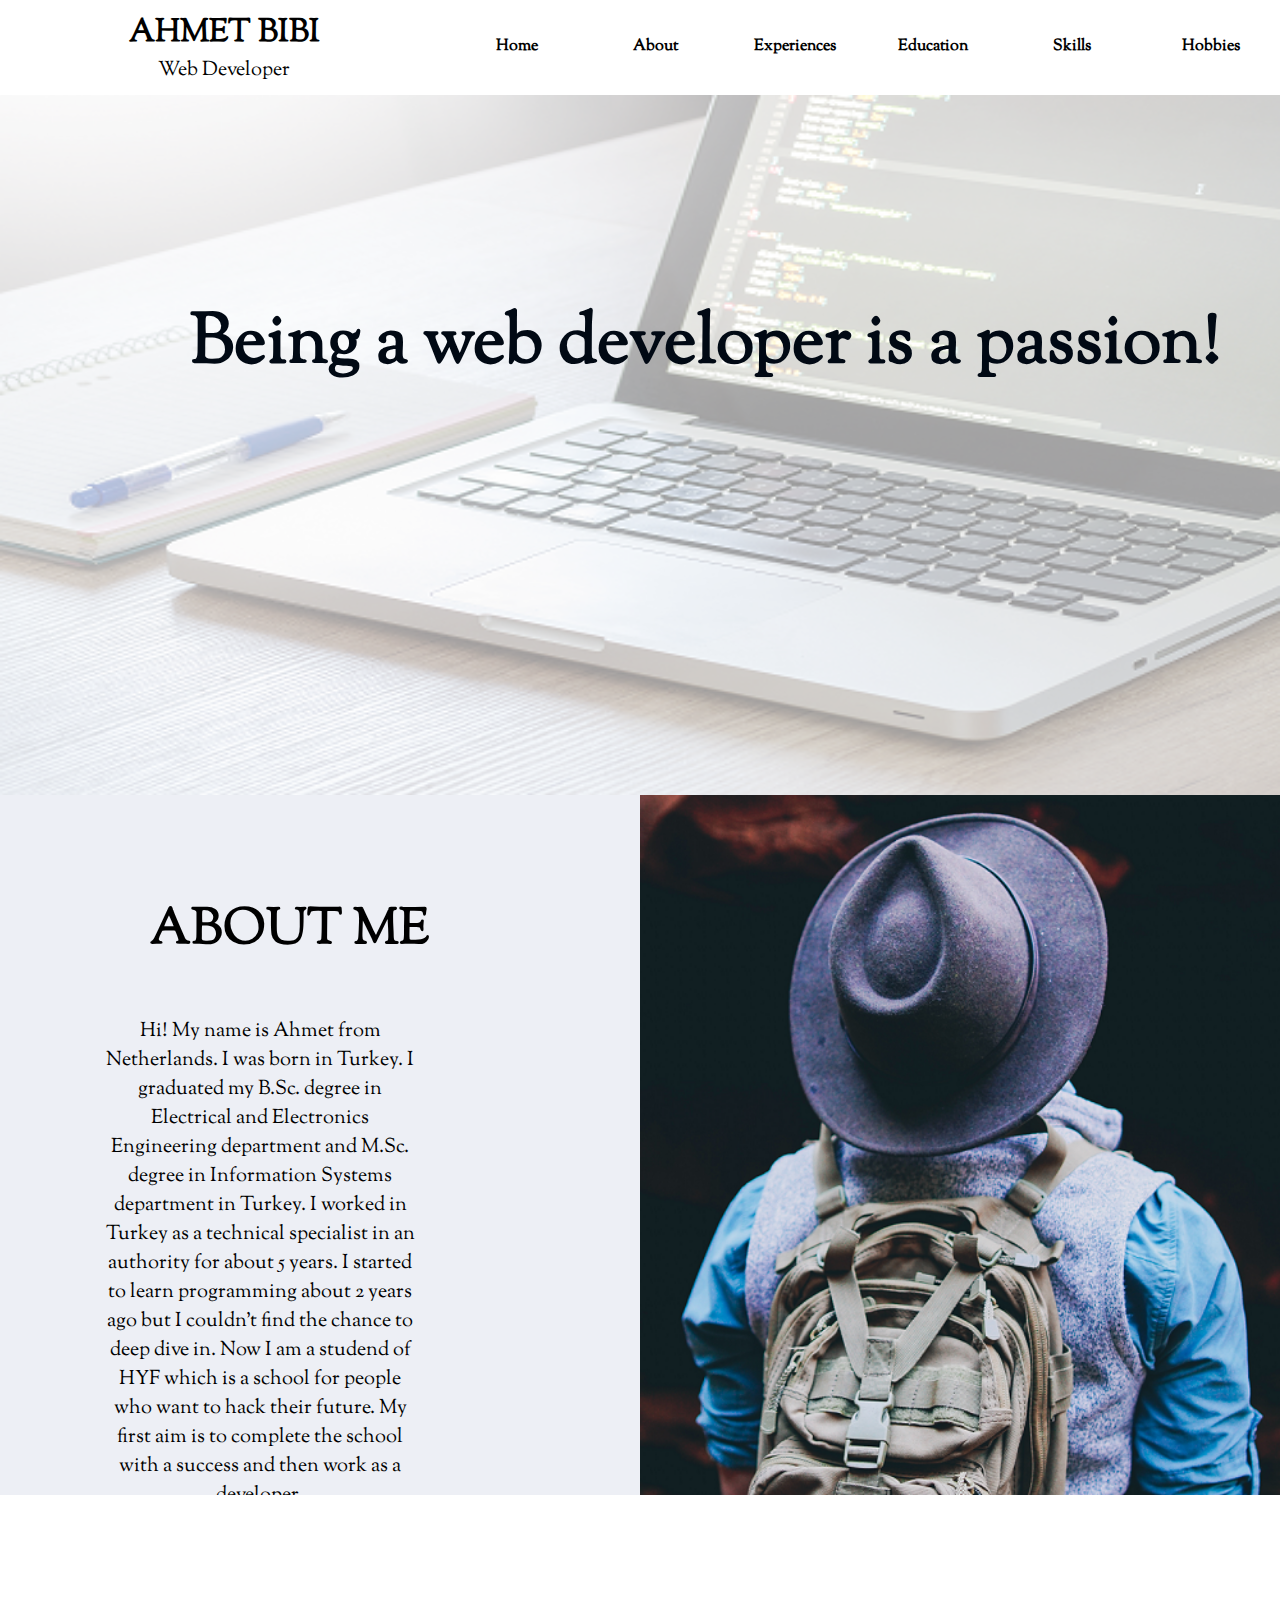
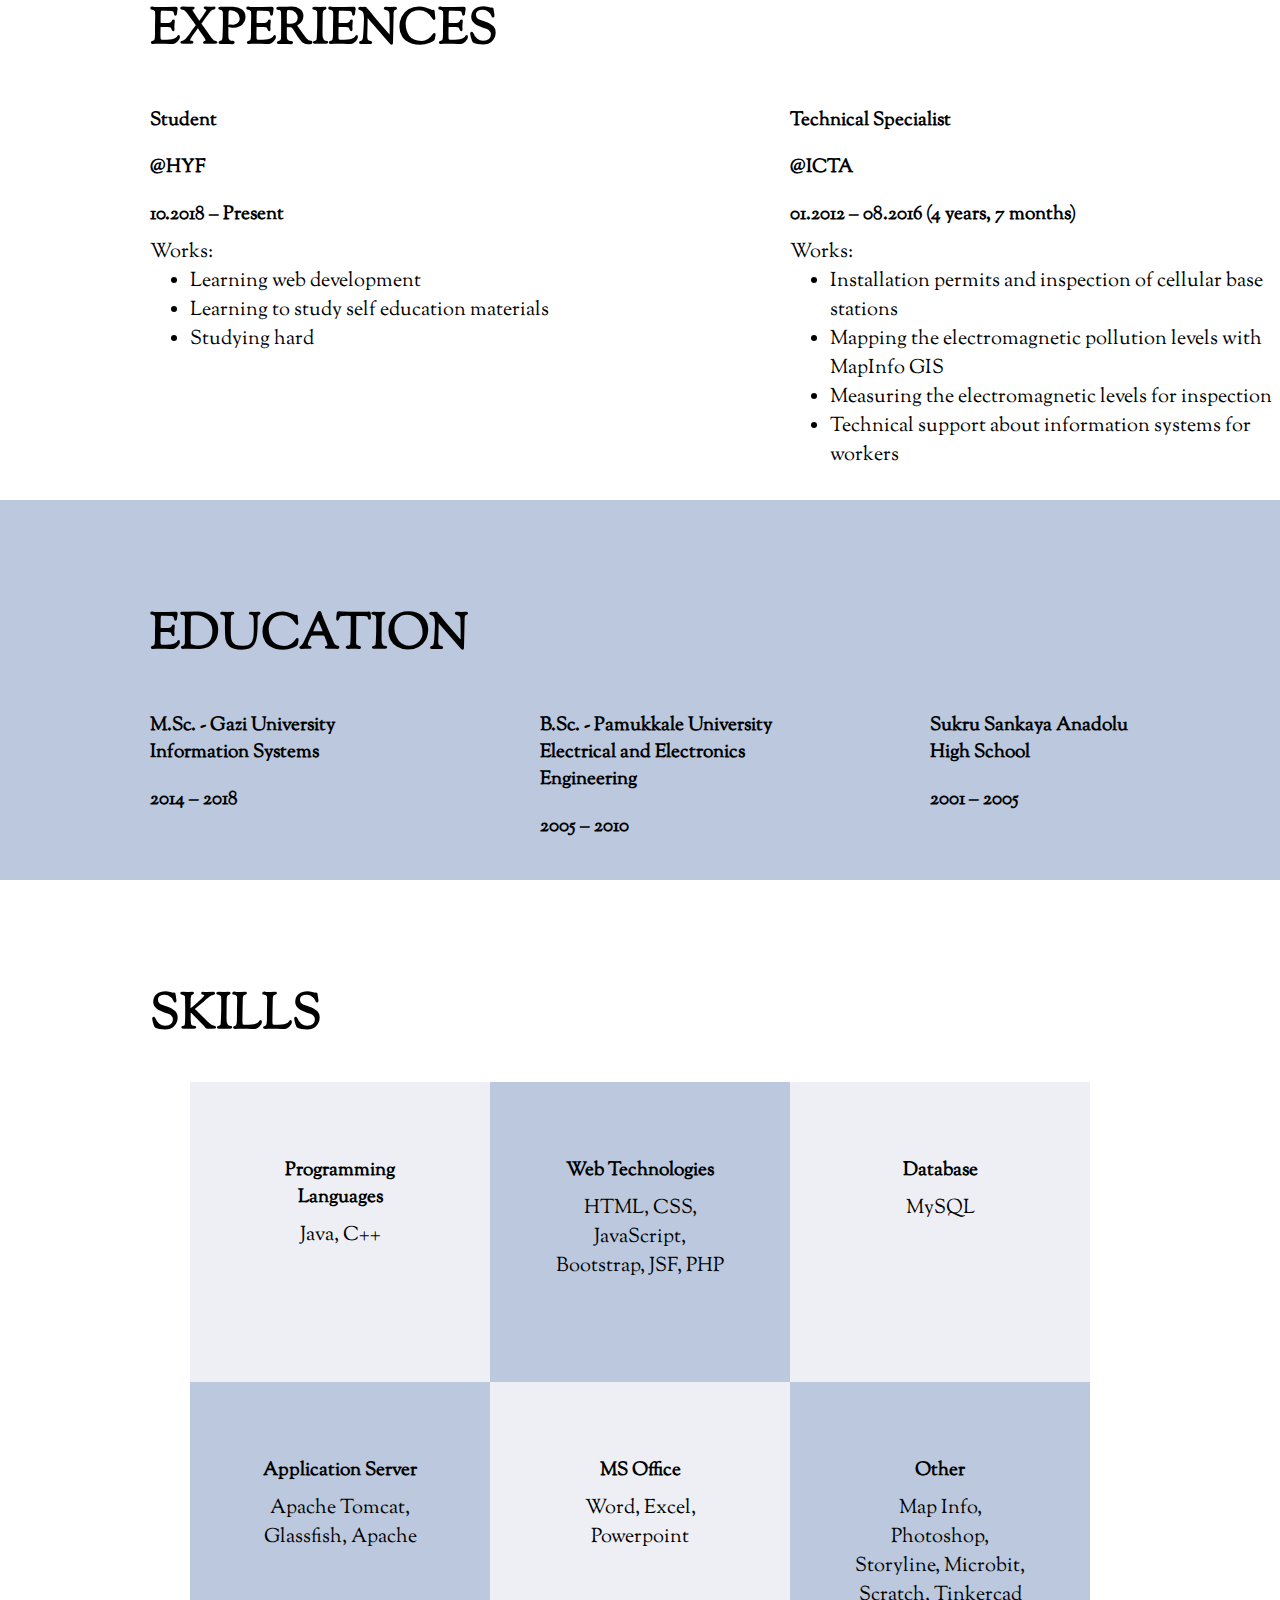
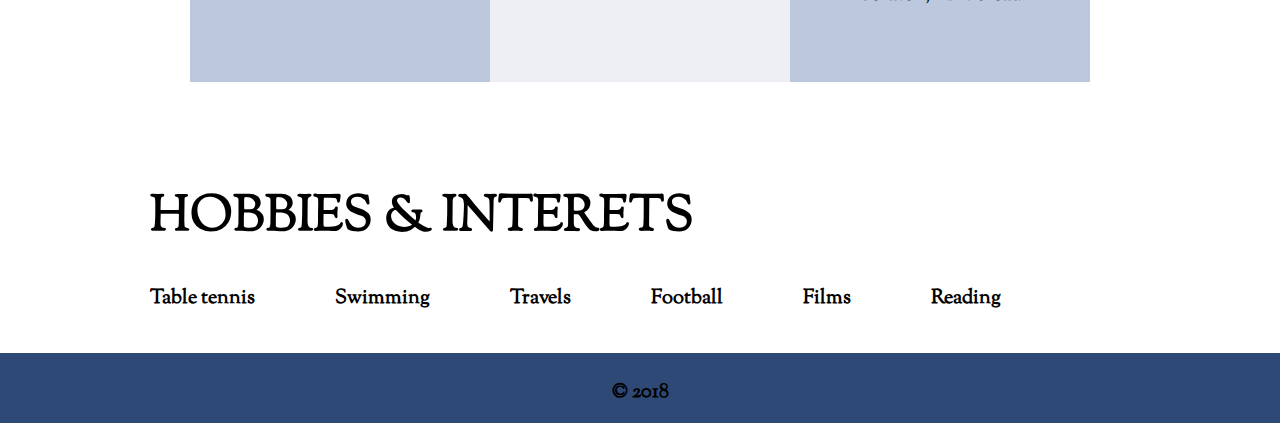
<file: week1/index.html>
<!DOCTYPE html>
<html>
  <head>
    <title>Ahmet Bibi</title>
    <meta charset="utf-8">
    <meta name="viewport" content="width=device-width, initial-scale=1">
    <link href="style.css" rel="stylesheet">
	<link href="https://fonts.googleapis.com/css?family=Sorts+Mill+Goudy" rel="stylesheet"> 

  </head>
  <body>
    <main>
      <header>
        <section id="headings">
          <h1>AHMET BIBI</h1>
          <p>Web Developer</p>
        </section>
        <nav id="menu">
          <div><a href="#home">Home</a></div>
          <div><a href="#about">About</a></div>
          <div><a href="#experiences">Experiences</a></div>
          <div><a href="#education">Education</a></div>
          <div><a href="#skills">Skills</a></div>
          <div><a href="#hobbies">Hobbies</a></div>      
        </nav>
      </header>

      <section id="home">            
        <img src="images/home.png" alt="home-photo"/>
        <p>Being a web developer is a passion!</p>    
                  
      </section>
      <section id="about">        
        <article>
          <h1 class="main-headings">ABOUT ME</h1>
          <p>Hi! My name is Ahmet from Netherlands. I was born in Turkey. 
            I graduated my B.Sc. degree in Electrical and Electronics Engineering 
            department and M.Sc. degree in Information Systems department in Turkey. 
            I worked in Turkey as a technical specialist in an authority for about 5 years.
            I started to learn programming about 2 years ago but 
            I couldn't find the chance to deep dive in. 
            Now I am a studend of HYF which is a school for people who want to hack their future.
            My first aim is to complete the school with a success and then work as a developer.</p>
        </article>
        <aside>
          <img src="images/me.png" alt="my_photo">
        </aside>
      </section>
      <section id="experiences"> 
        <h1 class="main-headings">EXPERIENCES</h1>       
        <article id="works">          
          <section id="now">
            <h3>Student</h3>
            <h3>@HYF</h3>
            <h3>10.2018 – Present</h3>
            <p>Works: 
              <ul>
                <li>Learning web development</li>
                <li>Learning to study self education materials</li>
                <li>Studying hard</li>
              </ul>
            </p>
          </section>
          <section id="past">
            <h3>Technical Specialist</h3>
            <h3>@ICTA</h3>
            <h3>01.2012 – 08.2016 (4 years, 7 months)</h3>
            <p>Works: 
              <ul>
                <li>Installation permits and inspection of cellular base stations</li>
                <li>Mapping the electromagnetic pollution levels with MapInfo GIS</li>
                <li>Measuring the electromagnetic levels for inspection</li>
                <li>Technical support about information systems for workers</li>
              </ul>
            </p>
          </section>
        </article>
      </section>
      <section id="education">
        <h1 class="main-headings">EDUCATION</h1>
        <article id="schools">
          <section class="edu">
            <h3>M.Sc. - Gazi University Information Systems</h3>
            <h3>2014 – 2018</h3>
            <p></p>
          </section>
          <section class="edu">
            <h3>B.Sc. - Pamukkale University Electrical and Electronics Engineering</h3>
            <h3>2005 – 2010</h3>
            <p></p>
          </section>
          <section class="edu">
            <h3>Sukru Sankaya Anadolu High School</h3>
            <h3>2001 – 2005</h3>
            <p></p>
          </section>
        </article>
      </section>
      <section id="skills">
        <h1 class="main-headings">SKILLS</h1>
        <article>
          <div id="part1">
            <section class="table white">
              <h3>Programming Languages</h3>
              <p>Java, C++</p>
            </section>
            <section class="table black">
              <h3>Web Technologies</h3>
              <p>HTML, CSS, JavaScript, Bootstrap, JSF, PHP</p>
            </section>
            <section class="table white">
              <h3>Database</h3>
              <p>MySQL</p>
            </section>
          </div>
          <div id="part2">
            <section class="table black">
              <h3>Application Server</h3>
              <p>Apache Tomcat, Glassfish, Apache</p>
            </section>
            <section class="table white">
              <h3>MS Office</h3>
              <p>Word, Excel, Powerpoint</p>
            </section>
            <section class="table black">
              <h3>Other</h3>
              <p>Map Info, Photoshop, Storyline, Microbit, Scratch, Tinkercad</p>
            </section>
          </div>
        </article>
      </section>
      <section id="hobbies">
        <h1 class="main-headings">HOBBIES & INTERETS</h1>
        <section>
          <p>Table tennis</p>
          <p>Swimming</p>
          <p>Travels</p>
          <p>Football</p> 
          <p>Films</p>
          <p>Reading</p>
        </section>
      </section>      
      <footer>
        <p>&copy; 2018</p>
      </footer>
    </main>    
  </body>
</html>
</file>
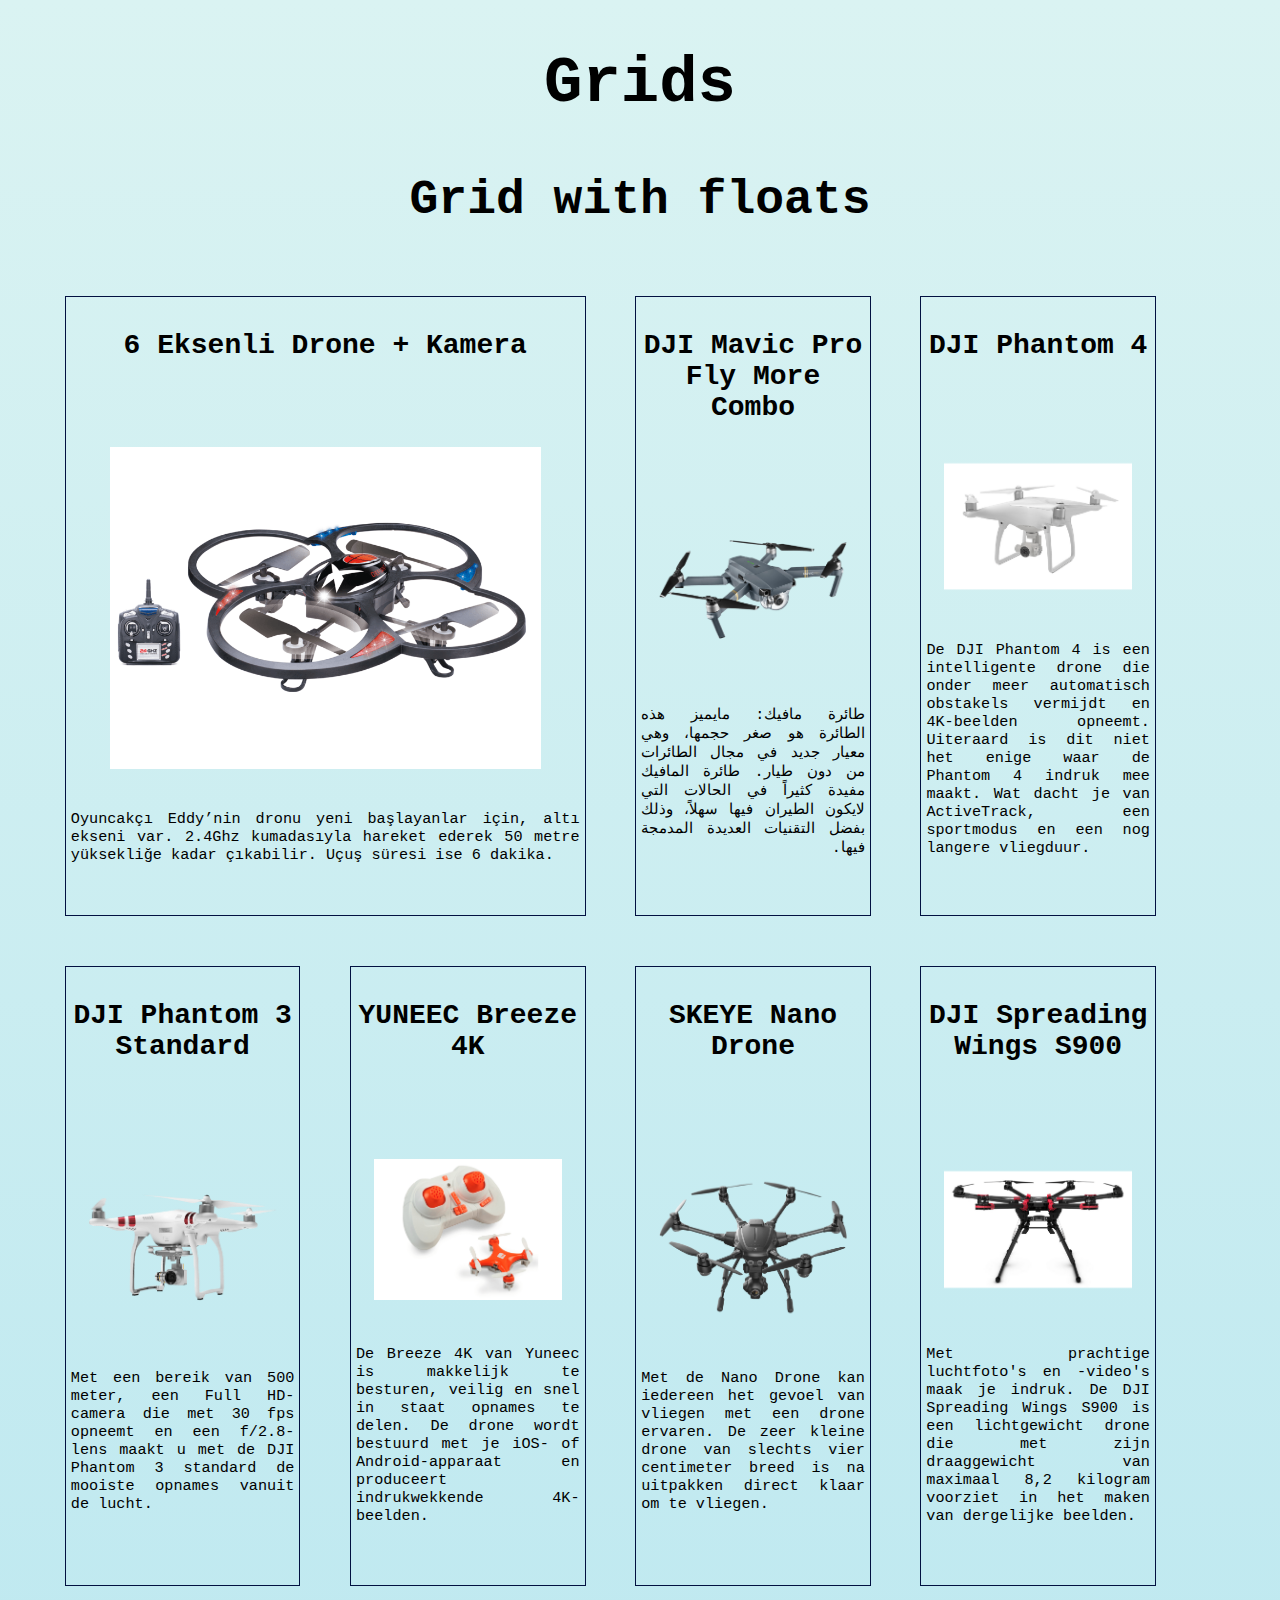
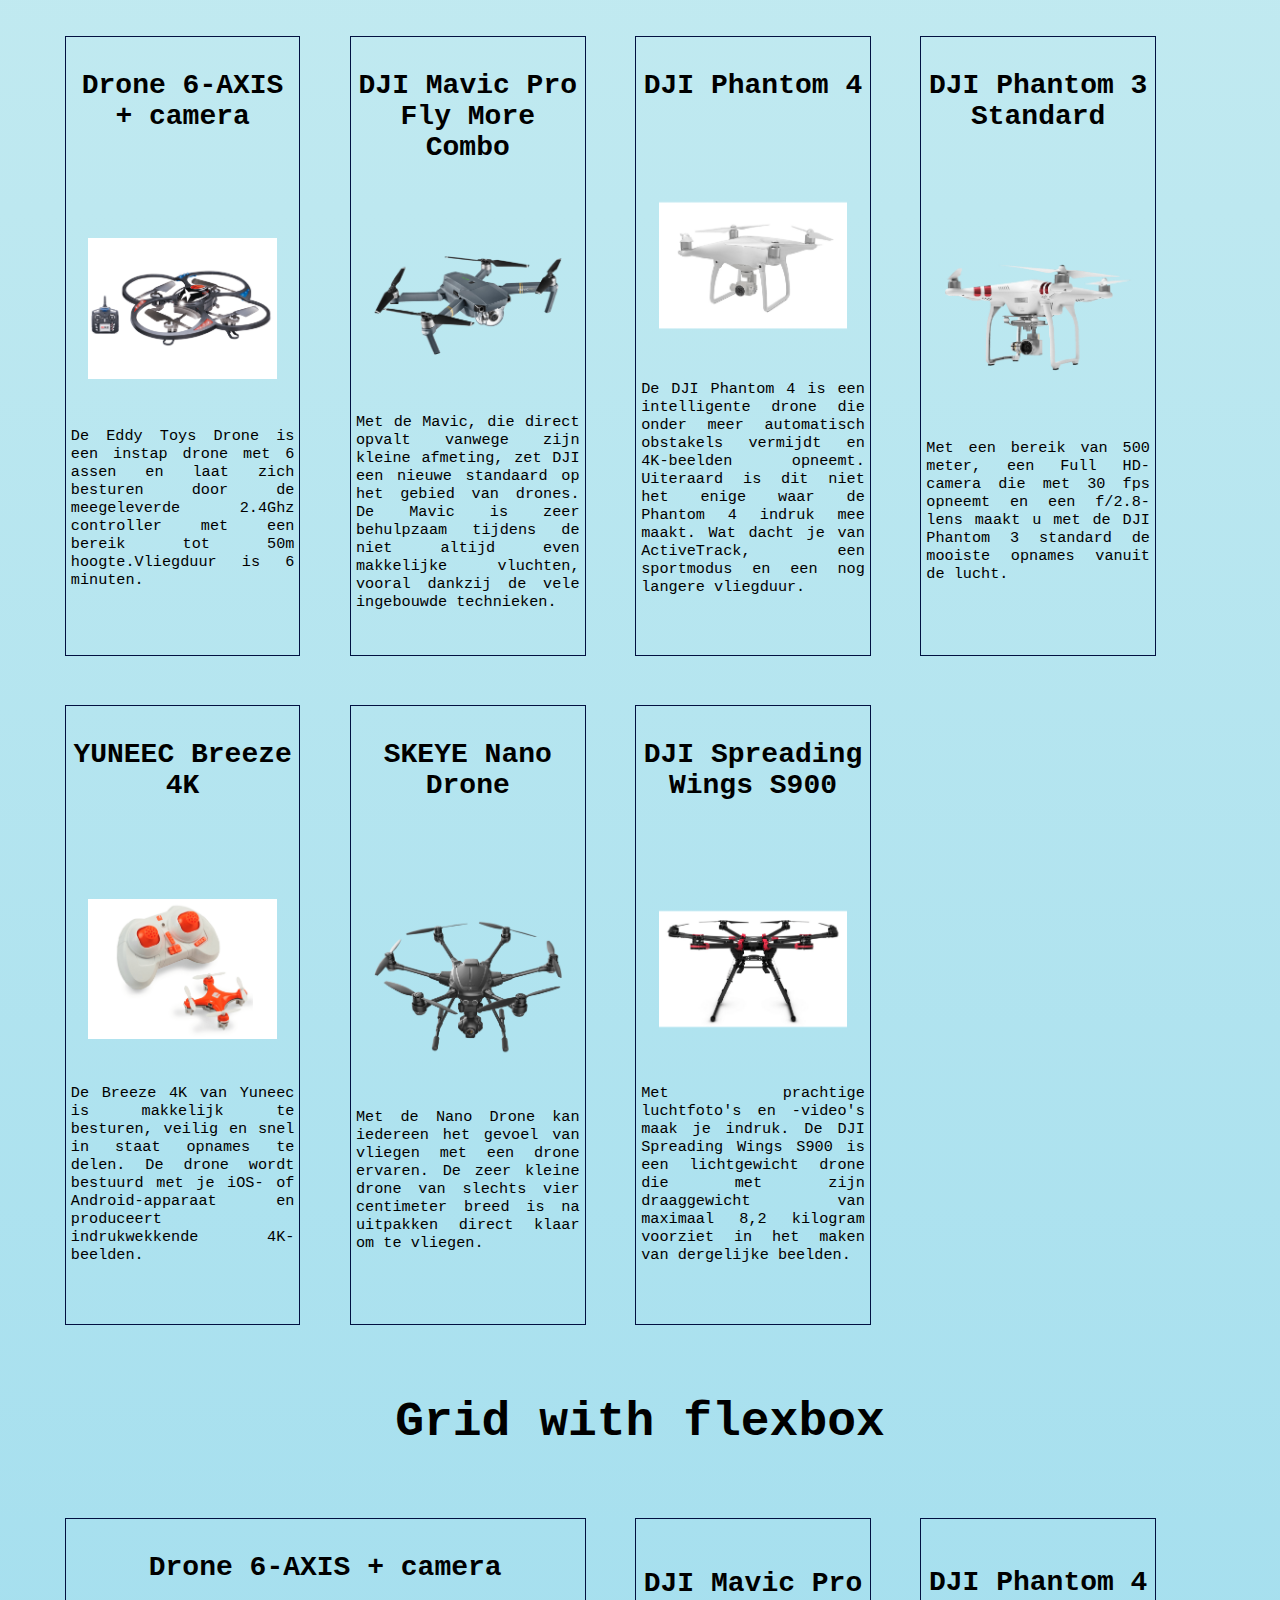
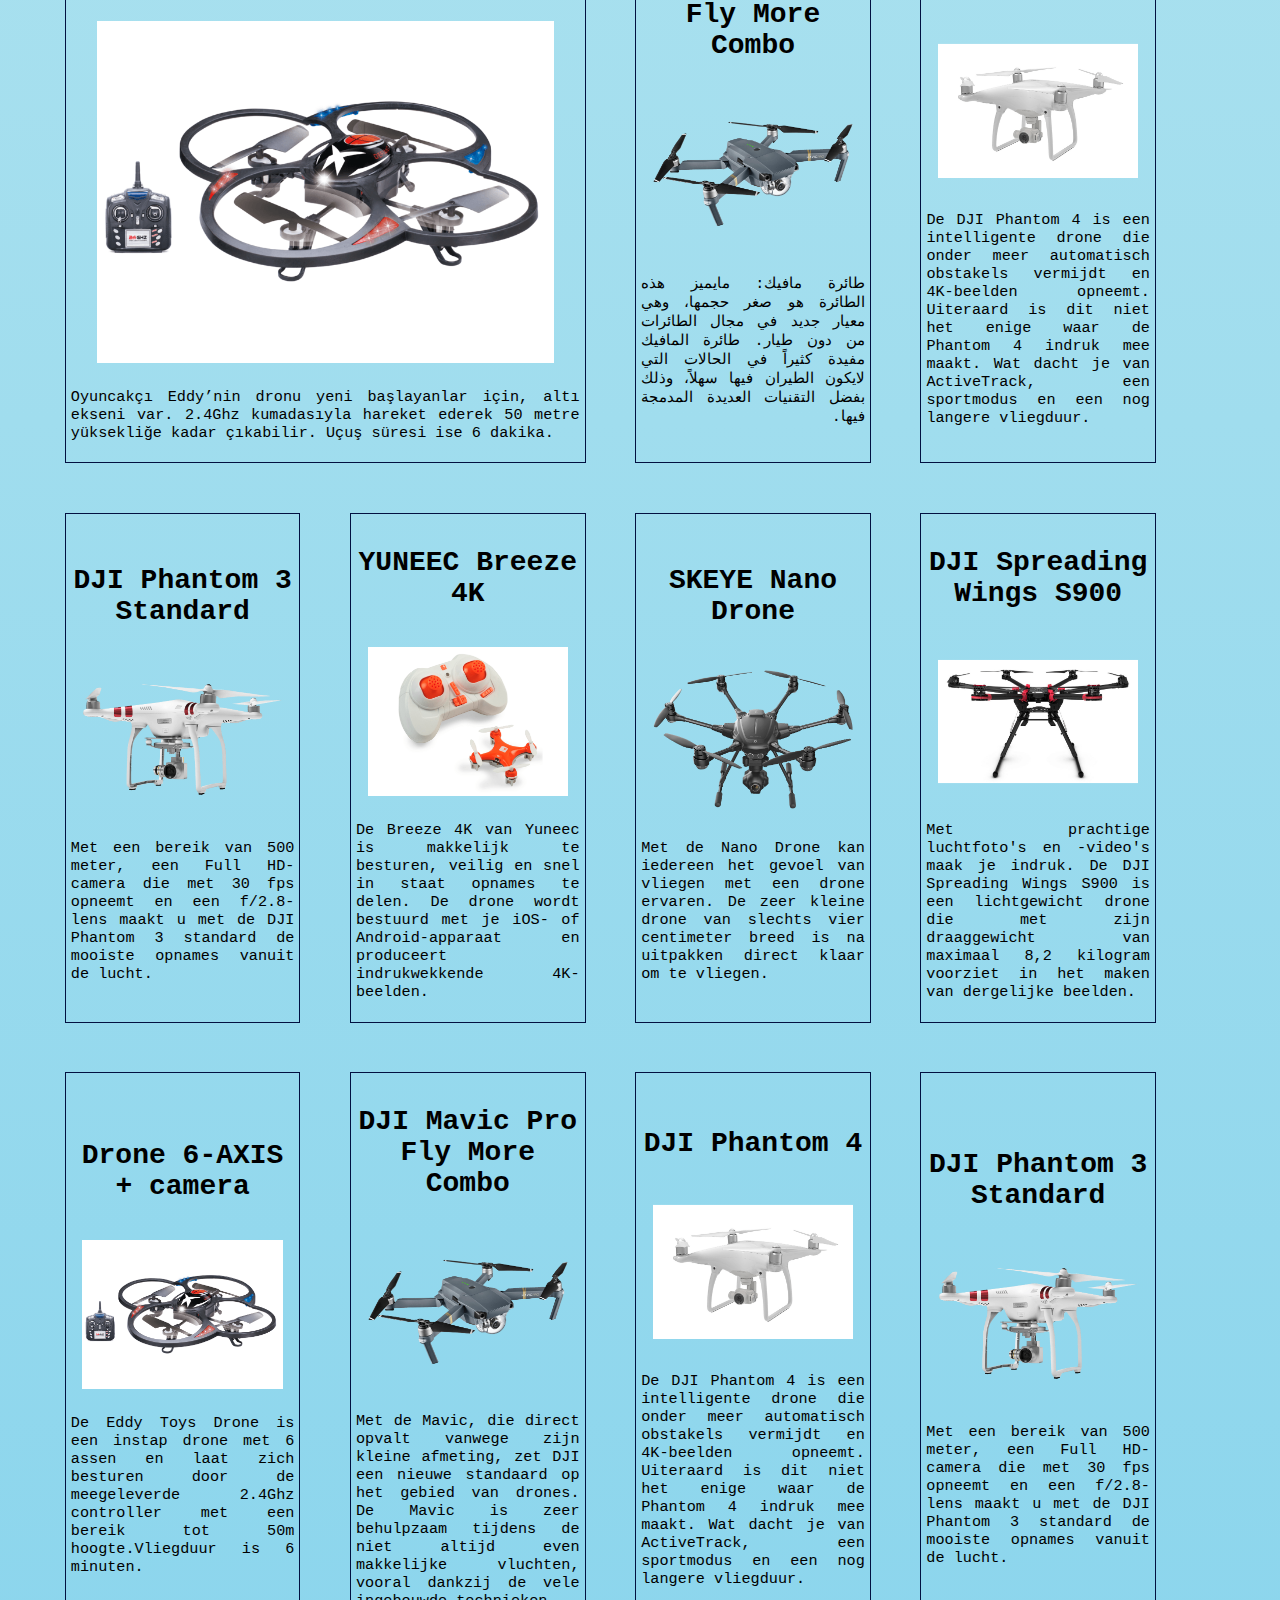
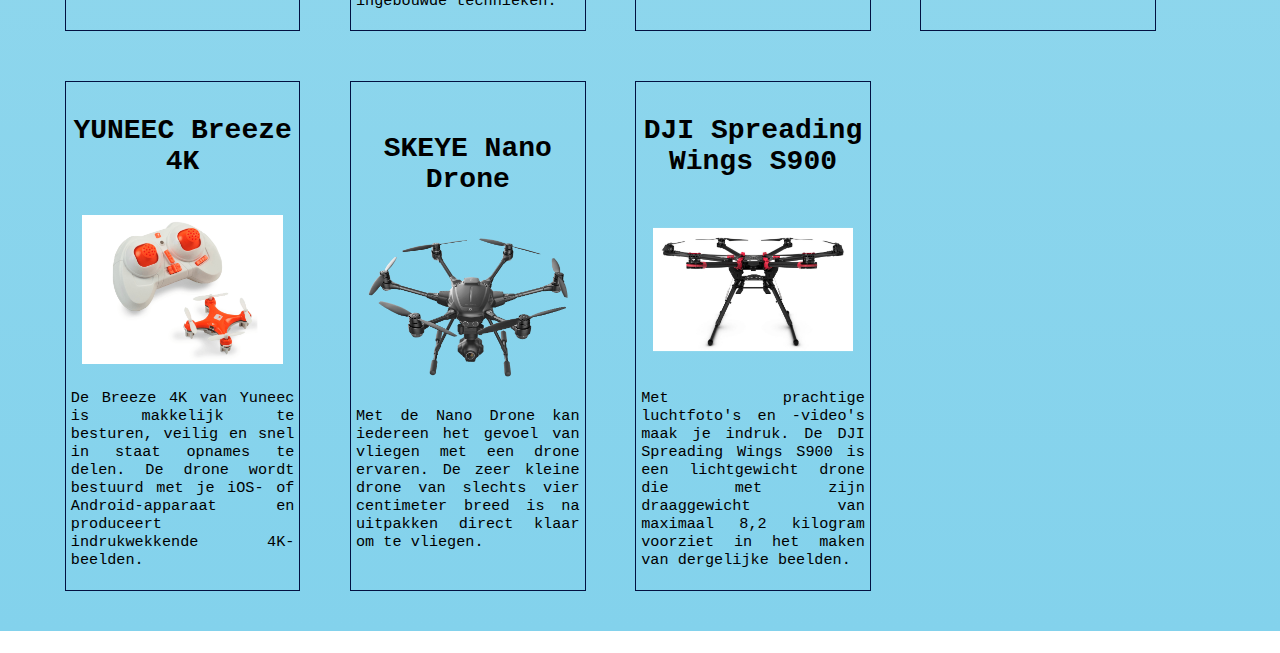
<file: week2/index.html>
<!doctype html>
<html>
    <head>
        <meta charset="utf-8">
        <meta name="viewport" content="width=device-width, initial-scale=1.0">
        <title>Grids</title>
        <link rel="stylesheet" href="style.css">
    </head>
    <body>
        <header>
            <h1>Grids</h1>
        </header>
        <main>
            <section>
                <h2>Grid with floats</h2>
                <ul id="grid-floats">
                    <li class="grid-item">
                        <h3>6 Eksenli Drone + Kamera</h3>
                        <img src="images/drone1.png">
                        <p>Oyuncakçı Eddy’nin dronu yeni başlayanlar için, altı ekseni var. 2.4Ghz kumadasıyla hareket ederek 50 metre yüksekliğe kadar çıkabilir. Uçuş süresi ise 6 dakika.</p>
                    </li>
                    <li class="grid-item">
                        <h3>DJI Mavic Pro Fly More Combo</h3>
                        <img src="images/drone2.png">
                         <p dir="rtl">طائرة مافيك: مايميز هذه الطائرة هو صغر حجمها، وهي معيار جديد في مجال الطائرات من دون طيار. طائرة المافيك مفيدة كثيراً في الحالات التي لايكون الطيران فيها سهلاً، وذلك بفضل التقنيات العديدة المدمجة فيها.</p>
                    </li>
                    <li class="grid-item">
                        <h3>DJI Phantom 4</h3>
                        <img src="images/drone3.png">
                        <p>De DJI Phantom 4 is een intelligente drone die onder meer automatisch obstakels vermijdt en 4K-beelden opneemt. Uiteraard is dit niet het enige waar de Phantom 4 indruk mee maakt. Wat dacht je van ActiveTrack, een sportmodus en een nog langere vliegduur.</p>
                    </li>
                    <li class="grid-item">
                        <h3>DJI Phantom 3 Standard</h3>
                        <img src="images/drone4.png">
                        <p>Met een bereik van 500 meter, een Full HD-camera die met 30 fps opneemt en een f/2.8-lens maakt u met de DJI Phantom 3 standard de mooiste opnames vanuit de lucht.</p>
                    </li>
                    <li class="grid-item">
                        <h3>YUNEEC Breeze 4K</h3>
                        <img src="images/drone5.png">
                        <p>De Breeze 4K van Yuneec is makkelijk te besturen, veilig en snel in staat opnames te delen. De drone wordt bestuurd met je iOS- of Android-apparaat en produceert indrukwekkende 4K-beelden.</p>
                    </li>
                    <li class="grid-item">
                        <h3>SKEYE Nano Drone</h3>
                        <img src="images/drone6.png">
                        <p>Met de Nano Drone kan iedereen het gevoel van vliegen met een drone ervaren. De zeer kleine drone van slechts vier centimeter breed is na uitpakken direct klaar om te vliegen.</p>
                    </li>
                    <li class="grid-item">
                        <h3>DJI Spreading Wings S900</h3>
                        <img src="images/drone7.png">
                        <p>Met prachtige luchtfoto's en -video's maak je indruk. De DJI Spreading Wings S900 is een lichtgewicht drone die met zijn draaggewicht van maximaal 8,2 kilogram voorziet in het maken van dergelijke beelden.</p>
                    </li>
                    <li class="grid-item">
                        <h3>Drone 6-AXIS + camera</h3>
                        <img src="images/drone1.png">
                        <p>De Eddy Toys Drone is een instap drone met 6 assen en laat zich besturen door de meegeleverde 2.4Ghz controller met een bereik tot 50m hoogte.Vliegduur is 6 minuten.</p>
                    </li>
                    <li class="grid-item">
                        <h3>DJI Mavic Pro Fly More Combo</h3>
                        <img src="images/drone2.png">
                        <p>Met de Mavic, die direct opvalt vanwege zijn kleine afmeting, zet DJI een nieuwe standaard op het gebied van drones. De Mavic is zeer behulpzaam tijdens de niet altijd even makkelijke vluchten, vooral dankzij de vele ingebouwde technieken.</p>
                    </li>
                    <li class="grid-item">
                        <h3>DJI Phantom 4</h3>
                        <img src="images/drone3.png">
                        <p>De DJI Phantom 4 is een intelligente drone die onder meer automatisch obstakels vermijdt en 4K-beelden opneemt. Uiteraard is dit niet het enige waar de Phantom 4 indruk mee maakt. Wat dacht je van ActiveTrack, een sportmodus en een nog langere vliegduur.</p>
                    </li>
                    <li class="grid-item">
                        <h3>DJI Phantom 3 Standard</h3>
                        <img src="images/drone4.png">
                        <p>Met een bereik van 500 meter, een Full HD-camera die met 30 fps opneemt en een f/2.8-lens maakt u met de DJI Phantom 3 standard de mooiste opnames vanuit de lucht.</p>
                    </li>
                    <li class="grid-item">
                        <h3>YUNEEC Breeze 4K</h3>
                        <img src="images/drone5.png">
                        <p>De Breeze 4K van Yuneec is makkelijk te besturen, veilig en snel in staat opnames te delen. De drone wordt bestuurd met je iOS- of Android-apparaat en produceert indrukwekkende 4K-beelden.</p>
                    </li>
                    <li class="grid-item">
                        <h3>SKEYE Nano Drone</h3>
                        <img src="images/drone6.png">
                        <p>Met de Nano Drone kan iedereen het gevoel van vliegen met een drone ervaren. De zeer kleine drone van slechts vier centimeter breed is na uitpakken direct klaar om te vliegen.</p>
                    </li>
                    <li class="grid-item">
                        <h3>DJI Spreading Wings S900</h3>
                        <img src="images/drone7.png">
                        <p>Met prachtige luchtfoto's en -video's maak je indruk. De DJI Spreading Wings S900 is een lichtgewicht drone die met zijn draaggewicht van maximaal 8,2 kilogram voorziet in het maken van dergelijke beelden.</p>
                    </li>
                </ul>
                
            </section>
            <section>
                <h2>Grid with flexbox</h2>
                <ul id="grid-flex">
                    <li class="grid-item">
                        <h3>Drone 6-AXIS + camera</h3>
                        <img src="images/drone1.png">
                        <p>Oyuncakçı Eddy’nin dronu yeni başlayanlar için, altı ekseni var. 2.4Ghz kumadasıyla hareket ederek 50 metre yüksekliğe kadar çıkabilir. Uçuş süresi ise 6 dakika.</p>
                    </li>
                    <li class="grid-item">
                        <h3>DJI Mavic Pro Fly More Combo</h3>
                        <img src="images/drone2.png">
                         <p dir="rtl">طائرة مافيك: مايميز هذه الطائرة هو صغر حجمها، وهي معيار جديد في مجال الطائرات من دون طيار. طائرة المافيك مفيدة كثيراً في الحالات التي لايكون الطيران فيها سهلاً، وذلك بفضل التقنيات العديدة المدمجة فيها.</p>
                    </li>
                    <li class="grid-item">
                        <h3>DJI Phantom 4</h3>
                        <img src="images/drone3.png">
                        <p>De DJI Phantom 4 is een intelligente drone die onder meer automatisch obstakels vermijdt en 4K-beelden opneemt. Uiteraard is dit niet het enige waar de Phantom 4 indruk mee maakt. Wat dacht je van ActiveTrack, een sportmodus en een nog langere vliegduur.</p>
                    </li>
                    <li class="grid-item">
                        <h3>DJI Phantom 3 Standard</h3>
                        <img src="images/drone4.png">
                        <p>Met een bereik van 500 meter, een Full HD-camera die met 30 fps opneemt en een f/2.8-lens maakt u met de DJI Phantom 3 standard de mooiste opnames vanuit de lucht.</p>
                    </li>
                    <li class="grid-item">
                        <h3>YUNEEC Breeze 4K</h3>
                        <img src="images/drone5.png">
                        <p>De Breeze 4K van Yuneec is makkelijk te besturen, veilig en snel in staat opnames te delen. De drone wordt bestuurd met je iOS- of Android-apparaat en produceert indrukwekkende 4K-beelden.</p>
                    </li>
                    <li class="grid-item">
                        <h3>SKEYE Nano Drone</h3>
                        <img src="images/drone6.png">
                        <p>Met de Nano Drone kan iedereen het gevoel van vliegen met een drone ervaren. De zeer kleine drone van slechts vier centimeter breed is na uitpakken direct klaar om te vliegen.</p>
                    </li>
                    <li class="grid-item">
                        <h3>DJI Spreading Wings S900</h3>
                        <img src="images/drone7.png">
                        <p>Met prachtige luchtfoto's en -video's maak je indruk. De DJI Spreading Wings S900 is een lichtgewicht drone die met zijn draaggewicht van maximaal 8,2 kilogram voorziet in het maken van dergelijke beelden.</p>
                    </li>
                    <li class="grid-item">
                        <h3>Drone 6-AXIS + camera</h3>
                        <img src="images/drone1.png">
                        <p>De Eddy Toys Drone is een instap drone met 6 assen en laat zich besturen door de meegeleverde 2.4Ghz controller met een bereik tot 50m hoogte.Vliegduur is 6 minuten.</p>
                    </li>
                    <li class="grid-item">
                        <h3>DJI Mavic Pro Fly More Combo</h3>
                        <img src="images/drone2.png">
                        <p>Met de Mavic, die direct opvalt vanwege zijn kleine afmeting, zet DJI een nieuwe standaard op het gebied van drones. De Mavic is zeer behulpzaam tijdens de niet altijd even makkelijke vluchten, vooral dankzij de vele ingebouwde technieken.</p>
                    </li>
                    <li class="grid-item">
                        <h3>DJI Phantom 4</h3>
                        <img src="images/drone3.png">
                        <p>De DJI Phantom 4 is een intelligente drone die onder meer automatisch obstakels vermijdt en 4K-beelden opneemt. Uiteraard is dit niet het enige waar de Phantom 4 indruk mee maakt. Wat dacht je van ActiveTrack, een sportmodus en een nog langere vliegduur.</p>
                    </li>
                    <li class="grid-item">
                        <h3>DJI Phantom 3 Standard</h3>
                        <img src="images/drone4.png">
                        <p>Met een bereik van 500 meter, een Full HD-camera die met 30 fps opneemt en een f/2.8-lens maakt u met de DJI Phantom 3 standard de mooiste opnames vanuit de lucht.</p>
                    </li>
                    <li class="grid-item">
                        <h3>YUNEEC Breeze 4K</h3>
                        <img src="images/drone5.png">
                        <p>De Breeze 4K van Yuneec is makkelijk te besturen, veilig en snel in staat opnames te delen. De drone wordt bestuurd met je iOS- of Android-apparaat en produceert indrukwekkende 4K-beelden.</p>
                    </li>
                    <li class="grid-item">
                        <h3>SKEYE Nano Drone</h3>
                        <img src="images/drone6.png">
                        <p>Met de Nano Drone kan iedereen het gevoel van vliegen met een drone ervaren. De zeer kleine drone van slechts vier centimeter breed is na uitpakken direct klaar om te vliegen.</p>
                    </li>
                    <li class="grid-item">
                        <h3>DJI Spreading Wings S900</h3>
                        <img src="images/drone7.png">
                        <p>Met prachtige luchtfoto's en -video's maak je indruk. De DJI Spreading Wings S900 is een lichtgewicht drone die met zijn draaggewicht van maximaal 8,2 kilogram voorziet in het maken van dergelijke beelden.</p>
                    </li>
                </ul>
            </section>
        </main>
    </body>
</html>
</file>
<file: week1/style.css>
* {
  margin: 0;
  padding: 0;
  box-sizing: border-box;
}
body{
  margin: 0;
  padding: 0;
  font-family: 'Sorts Mill Goudy', serif;
}
main{
  display: flex;
  flex-direction: column;
  justify-content: center;
}
header{
  display: flex;
  justify-content: center;
  height: auto;
  position: -webkit-sticky;
  position: sticky;
  top: 0;
  left: 0;
  right: 0;
  background: white;
  z-index: 1;  
}
#headings{
  display: flex;
  flex-direction: column;
  justify-content: center;
  width: 35%;
  padding: 10px 0;  
}
#headings h1, #headings p{
  text-align: center;
  
}
#menu{
  display: flex;
  flex-direction: row;
  justify-content: center;
  width: 65%;
}
#menu div{
  display: flex;
  flex-direction: row;
  justify-content: center;
  width: 120px;
  margin: 10px;
}
#menu div a{  
  text-decoration: none;
  color: black;
  text-align: left;
  padding-top: 25px;
  font-weight: bold;
}
#home{
  text-align: center;
  position: relative;
  height: 700px;
}
#home img{
  width: 100%;
  height: 700px;
  opacity: 0.4;
}
#home p{
  position: absolute;
  top: 200px;
  left: 190px;
  font-size: 70px;
  color:#010914;
  font-weight: bold;
  max-width: 1100px;
}
#about{
  margin-top:0px;
  display: flex;
  flex-direction: row;  
  max-height:700px; 
}
#about article{
  width: 50%;
  background-color:#edeff5;
  
}
#about article p{
  margin-left: 100px;
  margin-top: 50px;
  width: 50%;
  text-align:center;
  }
#about aside{
  width: 50%;
  height: auto;
}
#about aside img{
  width: 100%;
}

#experiences {
  background-color:white;
}
#works{
 
  display: flex;
  flex-direction: row;
  text-align: left;
  margin-bottom: 30px;
 
}
#now{
  width: 50%;
  margin: 0 0 0 150px;
}
#now ul{
  padding: 0 0 0 40px;
}
#past{
  width: 50%;
  margin: 0 0 0 150px;
}
#past ul{
  padding: 0 0 0 40px;
}
#education{
  background-color:#BBC8DD; 
}
#schools{
  display: flex;
  flex-direction: row;
  text-align: left;
  margin: 0 0 30px 150px;
}

.edu{
  max-width: 300px;
  padding-right: 50px;
  margin-right: 90px;
}

#skills{
  
}
#skills article{
  display: flex;
  flex-direction: column;
  text-align: center;
  margin: auto;
  width: 900px;
}
#part1, #part2{
  display: flex;
  flex-direction: row;
  text-align: center;
}
#hobbies{
 margin-bottom: 40px;
}
#hobbies section{
  display: flex;
  flex-direction: row;
  text-align: center;
  font-size: 50px;
  margin-left: 150px;
}
#hobbies section p{
  padding-right: 80px;
  font-weight: bold;
}

.main-headings{
  font-size: 50px;
  margin-left: 150px;
  margin-top: 100px;
  margin-bottom:30px;
}
p, li{
 font-size: 20px;
}
.table{
  width: 300px;
  height: 300px;
  padding: 65px;
  text-align: center;
}
footer{
  text-align: center;
  height: 70px;
  background-color: #2E4975;
}
footer p{
  padding-top: 25px;
  font-weight: bold;
}
h3{
  padding: 10px 0;
}
.white{
  background: #EDEFF5;
}
.black{
  background: #BBC8DD;
}
</file>
<file: week2/style.css>
* {
    
    box-sizing: border-box;
}

html {
    font-size: 100%;
}

body {
    margin: 0;
    padding: 0;
    text-align: justify;
    background: linear-gradient(to bottom, #daf3f2 0%, #83d2ec 100%);
    font-family: "Lucida Console", Monaco, monospace;
}

section {
    width: 100%;
}

ul li {
    list-style-type: none;
}

#grid-floats {
    width: 100%;
    overflow: hidden;          
}

#grid-floats .grid-item{
    display: grid;
    border: 1px solid rgb(2, 17, 65);
    float: left;
    margin: 2%;
}
    
#grid-floats .grid-item img {
    width: 85%;
    margin: auto;
    padding: 5px;
}

#grid-floats .grid-item:nth-child(1), #grid-floats .grid-item:nth-child(-n+2){
    display: grid;
    border: 1px solid rgb(2, 17, 65);
    float: left;
    margin: 2%;
    text-align: justify;
}

#grid-flex{
    width: 100%;
    display: flex;
    justify-content: flex-start;
    flex-wrap: wrap;
}
    
#grid-flex .grid-item{
    margin: 2%;
    height: auto;
    border: 1px solid rgb(2, 17, 65);
    align-items: center;
    display: flex;
    flex-direction: column;
    justify-content: center;
}
    
#grid-flex .grid-item img {        
    width: 90%;
    padding: 5px;
}  
    
section:nth-child(2) {
    clear: both;
}
    
h1, h2, h3 {
    text-align: center;
    font-weight: bold; 
    padding: 5px;  
}

p{
    padding: 5px;
}

@keyframes mykeyframe {
    0%   {background-color: rgb(224, 176, 176);}
    25%  {background-color: rgb(189, 189, 124);}
    50%  {background-color: rgb(137, 137, 189);}
    100% {background-color: rgb(125, 179, 125);}
}

@media only screen and (max-width: 480px) {
    
    #grid-floats .grid-item{
        width: 46%;
        height: 500px;
    }

    #grid-floats .grid-item:nth-child(1){
        width: 96%;
        animation-name: mykeyframe;
        animation-duration: 8s;
        animation-iteration-count: infinite;
    }
    
    h1 {
        font-size: 3rem;
    }

    h2 {
        font-size: 2rem;
    }

    h3 {
        font-size: 1rem;
    }

    p {
        font-size: 0.65rem;
    }
    
    #grid-flex .grid-item{
        width: 46%;
    }
    
    #grid-flex .grid-item:nth-child(1) {
        width: 100%;
        animation-name: mykeyframe;
        animation-duration: 8s;
        animation-iteration-count: infinite;
    }    
}

@media only screen and (min-width: 480px) and (max-width: 1024px){
    
    #grid-floats .grid-item{
        width: 29.3%;
        height: 500px;
    }

    #grid-floats .grid-item:nth-child(-n+2){
        width: 46%;
        animation-name: mykeyframe;
        animation-duration: 8s;
        animation-iteration-count: infinite;
    }
    
    h1 {
        font-size: 3.25rem;
    }

    h2 {
        font-size: 2.25rem;
    }

    h3 {
        font-size: 1rem;
    }

    p {
        font-size: 0.75rem;
    }
    
    #grid-flex .grid-item{
        width: 29%;
    }
    
    #grid-flex .grid-item:nth-child(-n+2) {
        width: 46%;
        animation-name: mykeyframe;
        animation-duration: 8s;
        animation-iteration-count: infinite;
    }   
}

@media only screen and (min-width: 1024px) {
   
    #grid-floats .grid-item{
        width: 19%;
        height: 620px;
    }

    #grid-floats .grid-item:nth-child(1){
        width: 42%; 
        height: 620px;
        animation-name: mykeyframe;
        animation-duration: 8s;
        animation-iteration-count: infinite;
    }
    
    h1 {
        font-size: 4rem;
        
    }

    h2 {
        font-size: 3rem;
        
    }

    h3 {
        font-size: 1.75rem;
        
    }

    p {
        font-size: 0.95rem;
    }
    
    #grid-flex .grid-item{
        width: 19%;
    }    
    
    #grid-flex .grid-item:nth-child(1) {
        width: 42%;
        animation-name: mykeyframe;
        animation-duration: 8s;
        animation-iteration-count: infinite;
    }    
}
</file>
